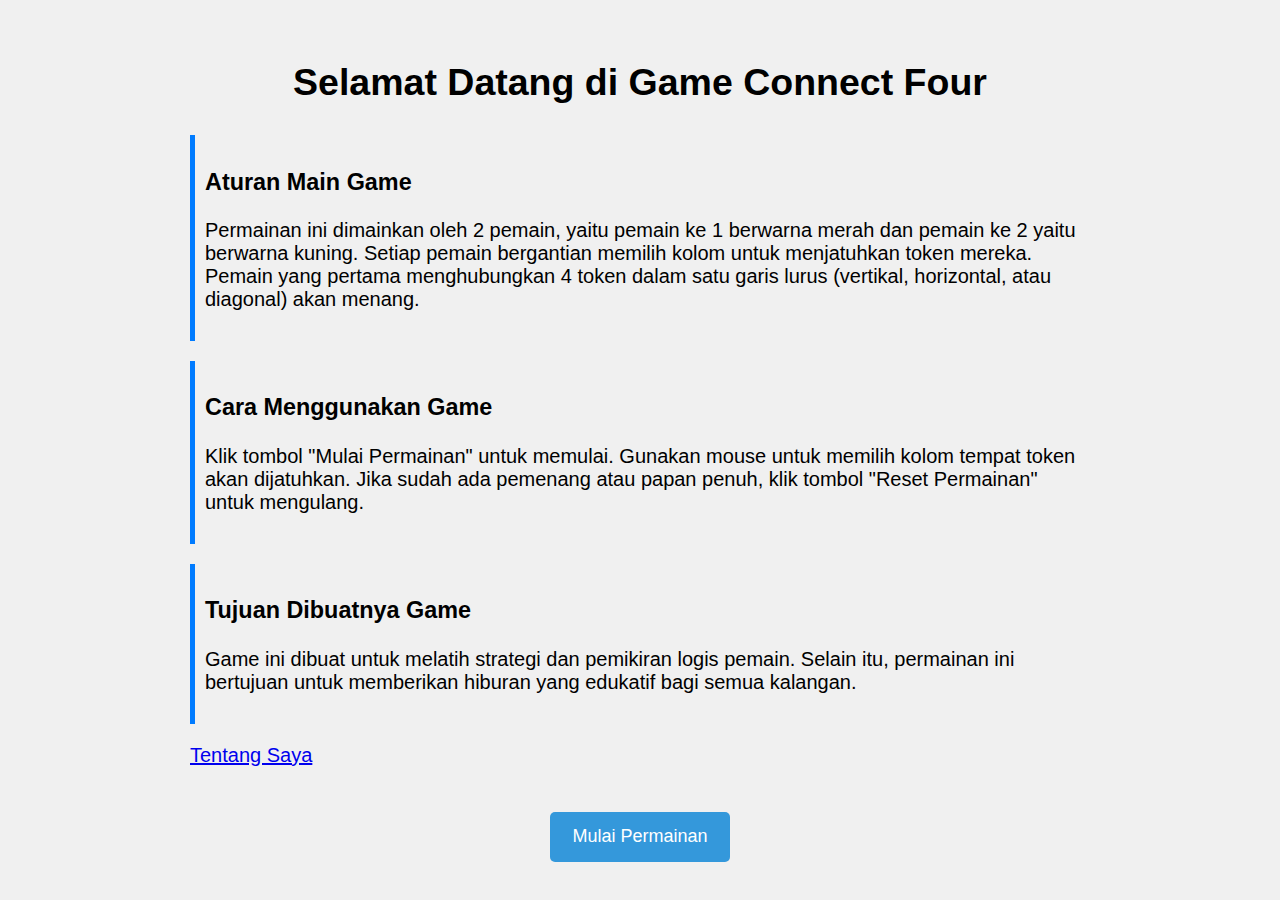
<file: index.html>
<!DOCTYPE html>
<html lang="id">
<head>
    <meta charset="UTF-8">
    <meta name="viewport" content="width=device-width, initial-scale=1.0">
    <title>Game Connect Four</title>
    <link rel="stylesheet" href="styles.css"> <!-- Link ke file CSS -->
</head>
<body>
    <div id="intro">
        <h2>Selamat Datang di Game Connect Four</h2>

        <div class="rules-container">
            <div class="rules">
                <h3>Aturan Main Game</h3>
                <p>Permainan ini dimainkan oleh 2 pemain, yaitu pemain ke 1 berwarna merah dan pemain ke 2 yaitu berwarna kuning. Setiap pemain bergantian memilih kolom untuk menjatuhkan token mereka. Pemain yang pertama menghubungkan 4 token dalam satu garis lurus (vertikal, horizontal, atau diagonal) akan menang.</p>
            </div>

            <div class="rules">
                <h3>Cara Menggunakan Game</h3>
                <p>Klik tombol "Mulai Permainan" untuk memulai. Gunakan mouse untuk memilih kolom tempat token akan dijatuhkan. Jika sudah ada pemenang atau papan penuh, klik tombol "Reset Permainan" untuk mengulang.</p>
            </div>

            <div class="rules">
                <h3>Tujuan Dibuatnya Game</h3>
                <p>Game ini dibuat untuk melatih strategi dan pemikiran logis pemain. Selain itu, permainan ini bertujuan untuk memberikan hiburan yang edukatif bagi semua kalangan.</p>
            </div>

            <a href="about.html" class="btn">Tentang Saya</a>

        </div>
        
        <button id="startGame" class="btn">Mulai Permainan</button>
    </div>

    <div id="gameContainer" style="display: none;">
        <p id="notif"></p>
        <button id="resetGame" style="display: none;">Reset Permainan</button>
        <canvas id="ruang" width="500" height="500"></canvas>
    </div>

    <!-- jQuery -->
    <script src="https://ajax.googleapis.com/ajax/libs/jquery/3.2.1/jquery.min.js"></script>
    <!-- File JavaScript -->
    <script src="script.js"></script>
</body>
</html>
</file>
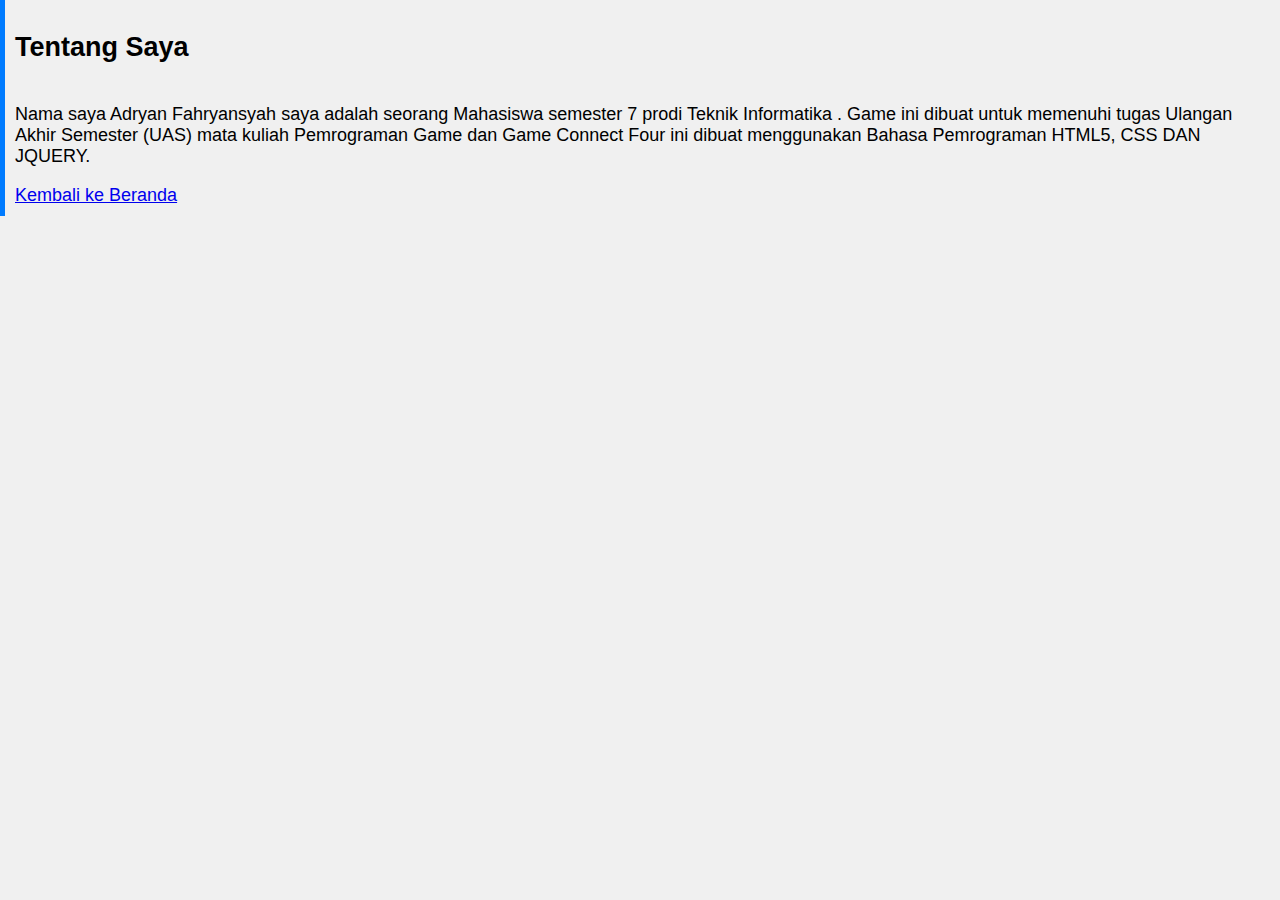
<file: about.html>
<!DOCTYPE html>
<html lang="id">
<head>
    <meta charset="UTF-8">
    <meta name="viewport" content="width=device-width, initial-scale=1.0">
    <title>Tentang Saya</title>
    <link rel="stylesheet" href="styles.css">
</head>
<body>
    <div class="about-container">
        <h2>Tentang Saya</h2>
        <p>Nama saya Adryan Fahryansyah saya adalah seorang Mahasiswa semester 7 prodi Teknik Informatika . Game ini dibuat untuk memenuhi tugas Ulangan Akhir Semester (UAS) mata kuliah Pemrograman Game
            dan Game Connect Four ini dibuat menggunakan Bahasa Pemrograman HTML5, CSS DAN JQUERY.</p>
        <a href="index.html" class="btn">Kembali ke Beranda</a>
    </div>
</body>
</html>
</file>
<file: styles.css>
/* Gaya dasar */
body {
    font-family: Arial, sans-serif;
    text-align: center;
    margin: 0;
    padding: 0;
    background-color: #f0f0f0;
}

/* Container */
#intro {
    max-width: 900px;
    margin: 20px auto;
    padding: 10px;
    border-radius: 10px;
    margin-top: 20px;
    font-size: 25px;
}

#gameContainer {
    max-width: 600px;
    margin: 20px auto;
    padding: 20px;
    border-radius: 10px;
    margin-top: 55px;
}

.rules-container {
    display: flex;
    flex-direction: column;
    text-align: left;
    font-size: 20px;
}

.rules {
    margin-bottom: 20px;
    padding: 10px;
    background: #f0f0f0;
    border-left: 5px solid #007bff;
}


/* Tombol */
button {
    background-color: #3498db;
    color: white;
    border: none;
    padding: 10px 15px;
    cursor: pointer;
    border-radius: 5px;
    font-size: 18px;
    margin-top: 45px;
    width: 180px;
    height: 50px;

      
}

.about-container{
    display: flex;
    flex-direction: column;
    text-align: left;
    font-size: 18px;
    margin-bottom: 20px;
    padding: 10px;
    background: #f0f0f0;
    border-left: 5px solid #007bff;
}



button:hover {
    background-color: #2980b9;
}

/* Kanvas */
#ruang {
    width: 100%;
    max-width: 500px;
    height: auto;
    display: block;
    margin: 10px auto;
    background-color: #fff;
    border: 2px solid #3498db;
    margin-top: 35px;
}

/* Notifikasi */
#notif {
    font-size: 18px;
    font-weight: bold;
}

.winner-red {
    color: red;
}

.winner-yellow {
    color: yellow;
}
</file>
